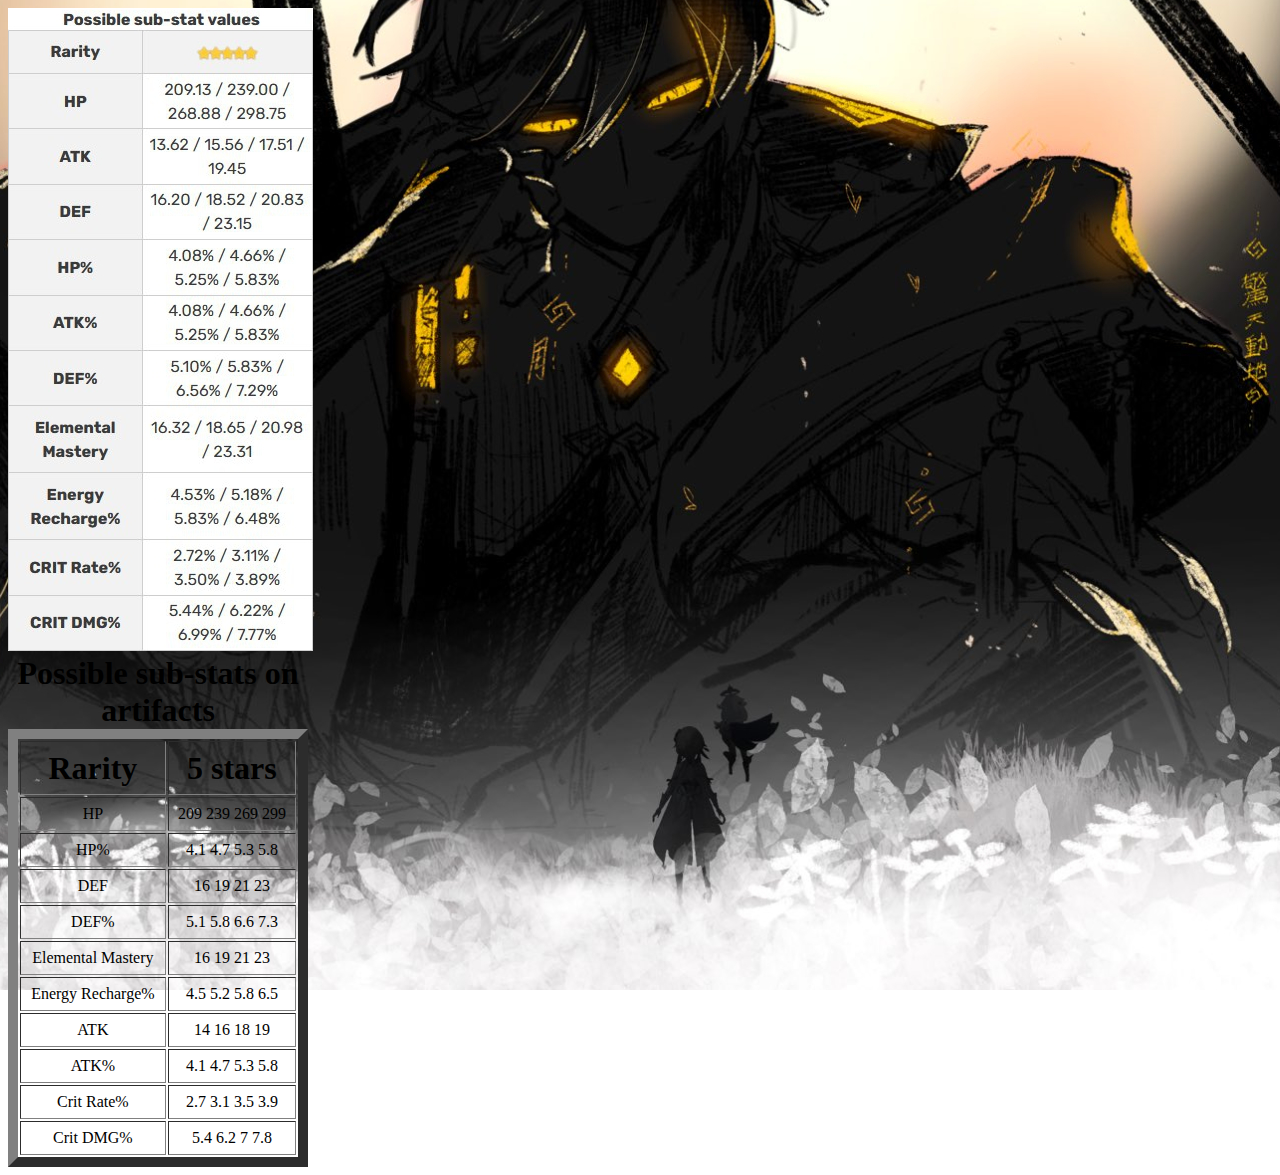
<file: Genshin.html>
<!DOCTYPE html>
<html lang="fr">

<head>
    <meta charset="UTF-8">
    <meta http-equiv="X-UA-Compatible" content="IE=edge">
    <meta name="viewport" content="width=device-width, initial-scale=1.0">
    <title>Genshin</title>
    <link rel="stylesheet" href="Genshin.css">
</head>

<body>


    <img src="All sub-stats - Genshin.jpg" alt="List of all substats possible" />

    <table border="10" width=300>
        <thead>
            <caption>Possible sub-stats on artifacts</caption>
            <tr>
                <th>Rarity</th>
                <th>5 stars</th>
            </tr>
        </thead>

        <tbody>
            <tr>
                <td>HP</td>
                <td align="center">209 239 269 299</td>
            </tr>

            <tr>
                <td>HP%</td>
                <td align="center">4.1 4.7 5.3 5.8</td>
            </tr>

            <tr>
                <td>DEF</td>
                <td>16 19 21 23</td>
            </tr>

            <tr>
                <td>DEF%</td>
                <td>5.1 5.8 6.6 7.3</td>
            </tr>

            <tr>
                <td>Elemental Mastery</td>
                <td>16 19 21 23</td>
            </tr>

            <tr>
                <td>Energy Recharge%</td>
                <td>4.5 5.2 5.8 6.5</td>
            </tr>

            <tr>
                <td>ATK</td>
                <td>14 16 18 19</td>
            </tr>

            <tr>
                <td>ATK%</td>
                <td>4.1 4.7 5.3 5.8</td>
            </tr>

            <tr>
                <td>Crit Rate%</td>
                <td>2.7 3.1 3.5 3.9</td>
            </tr>

            <tr>
                <td>Crit DMG%</td>
                <td>5.4 6.2 7 7.8</td>
            </tr>
        </tbody>
    </table>



</body>

</html>
</file>
<file: Genshin.css>
body {
  background-image: url(./background_genshin.jpg);
  background-position: center;
  background-repeat: no-repeat;
  background-attachment: fixed;
  overflow: auto;
}

caption {
  font-size: 2em;
  font-weight: bold;
}

th {
  height: 50px;
  font-size: 2em;
}

td {
  height: 30px;
  text-align: center;
}
</file>
